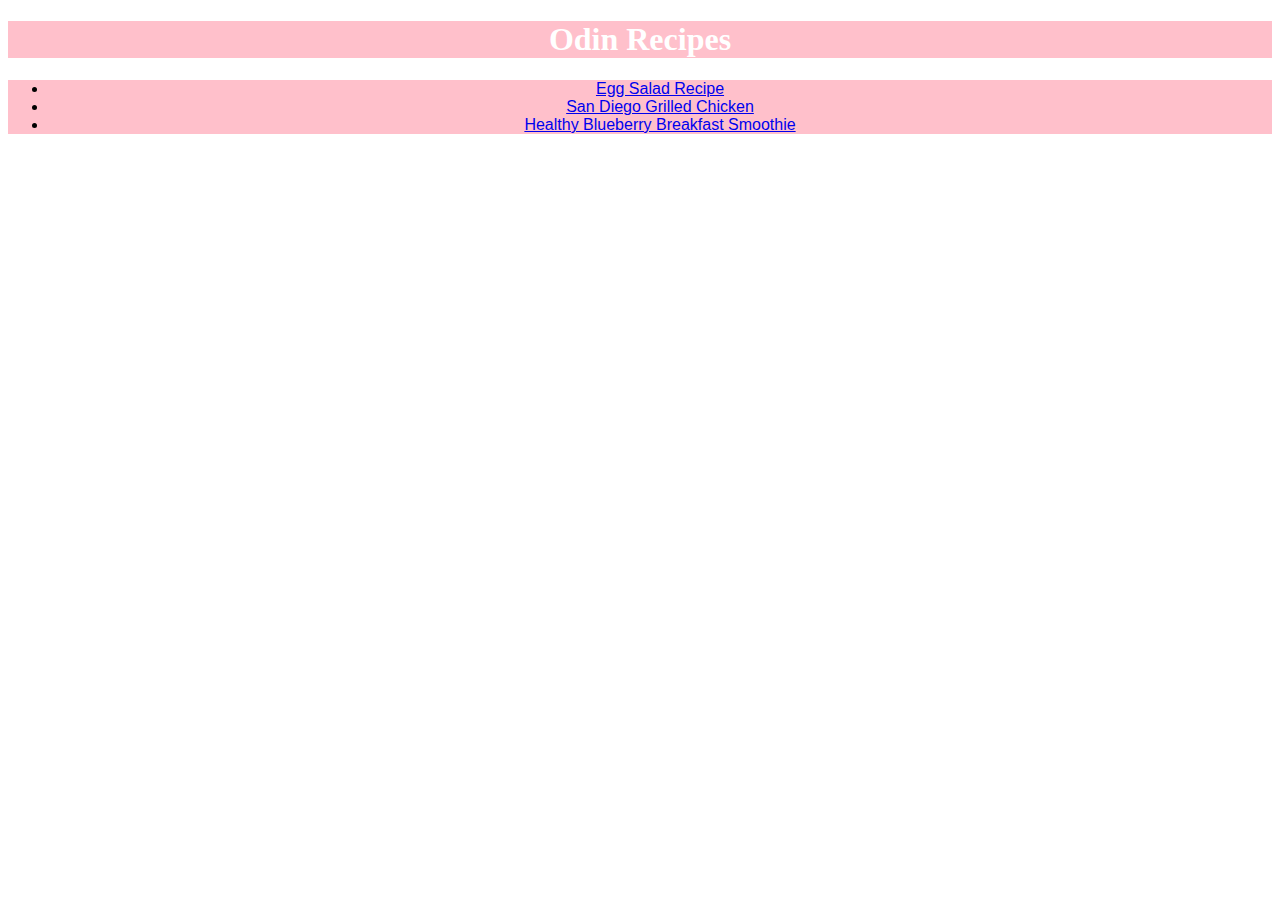
<file: index.html>
<!DOCTYPE html>

<html lang="en">
    <head>
        <meta charset="utf=8">
        <title>Recipe</title>
        <link rel="stylesheet" href="style.css">
    </head>

    <body>
        <h1 class="title">Odin Recipes</h1>
        <ul class="list">
            <li><a href="./recipes/eggsalad.html">Egg Salad Recipe</a></li>
            <li><a href="./recipes/grilledchicken.html">San Diego Grilled Chicken</a></li>
            <li><a href="./recipes/blueberry.html">Healthy Blueberry Breakfast Smoothie</a></li>
        </ul>
        
    </body>
</html>
</file>
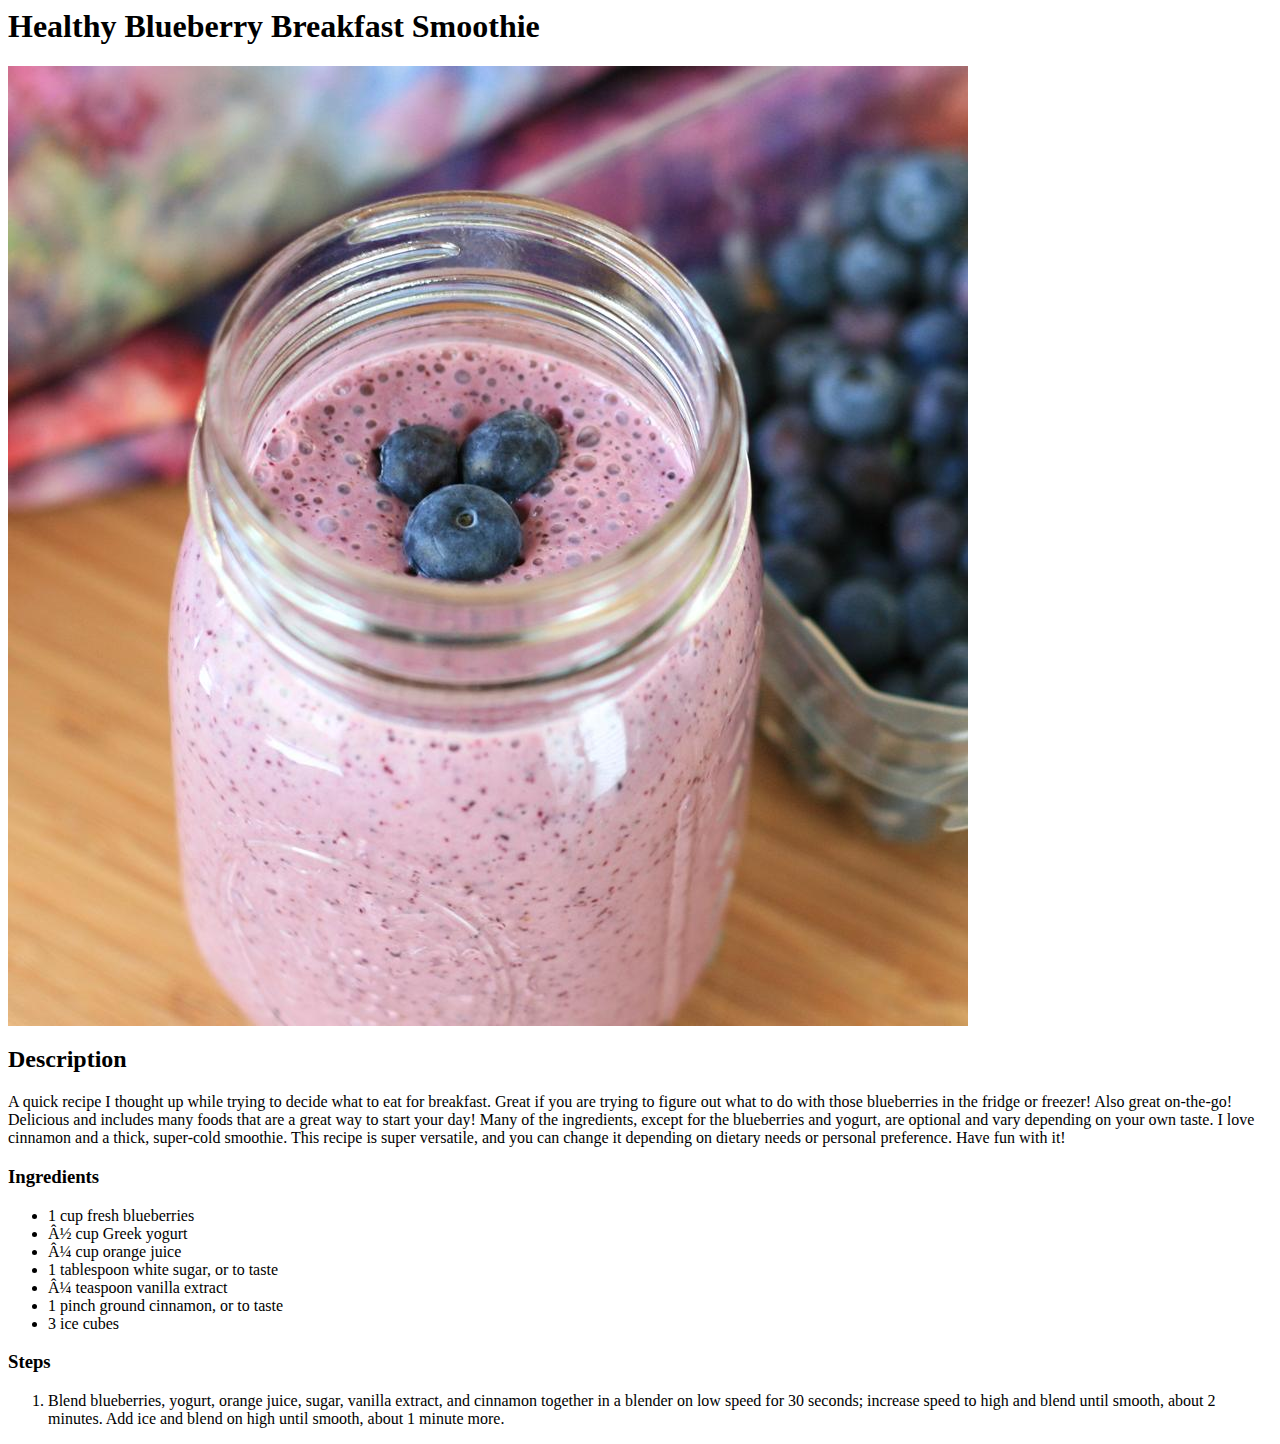
<file: recipes/blueberry.html>
<html lang="en">
    <head>
        <meta charset="utf=8">
        <title>Healthy Blueberry Breakfast Smoothie</title>
    </head>

    <body>
        <h1>Healthy Blueberry Breakfast Smoothie</h1>
        <img src="../recipes/smoothie.jpeg">
        <h2>Description</h2>
        <p>A quick recipe I thought up while trying to decide what to eat for breakfast. Great if you are trying to figure out what to do with those blueberries in the fridge or freezer! Also great on-the-go! Delicious and includes many foods that are a great way to start your day! Many of the ingredients, except for the blueberries and yogurt, are optional and vary depending on your own taste. I love cinnamon and a thick, super-cold smoothie. This recipe is super versatile, and you can change it depending on dietary needs or personal preference. Have fun with it!  </p>
        <h3>Ingredients</h3>
        <ul>
            <li>1 cup fresh blueberries</li>
            <li>½ cup Greek yogurt</li>       
            <li>¼ cup orange juice</li>       
            <li>1 tablespoon white sugar, or to taste</li>   
            <li>¼ teaspoon vanilla extract</li>
            <li>1 pinch ground cinnamon, or to taste</li>
            <li>3 ice cubes </li>
        </ul>
        <h3>Steps</h3>
        <ol>
            <li>Blend blueberries, yogurt, orange juice, sugar, vanilla extract, and cinnamon together in a blender on low speed for 30 seconds; increase speed to high and blend until smooth, about 2 minutes. Add ice and blend on high until smooth, about 1 minute more.</li>
        </ol>
    </body>
</html>
</file>
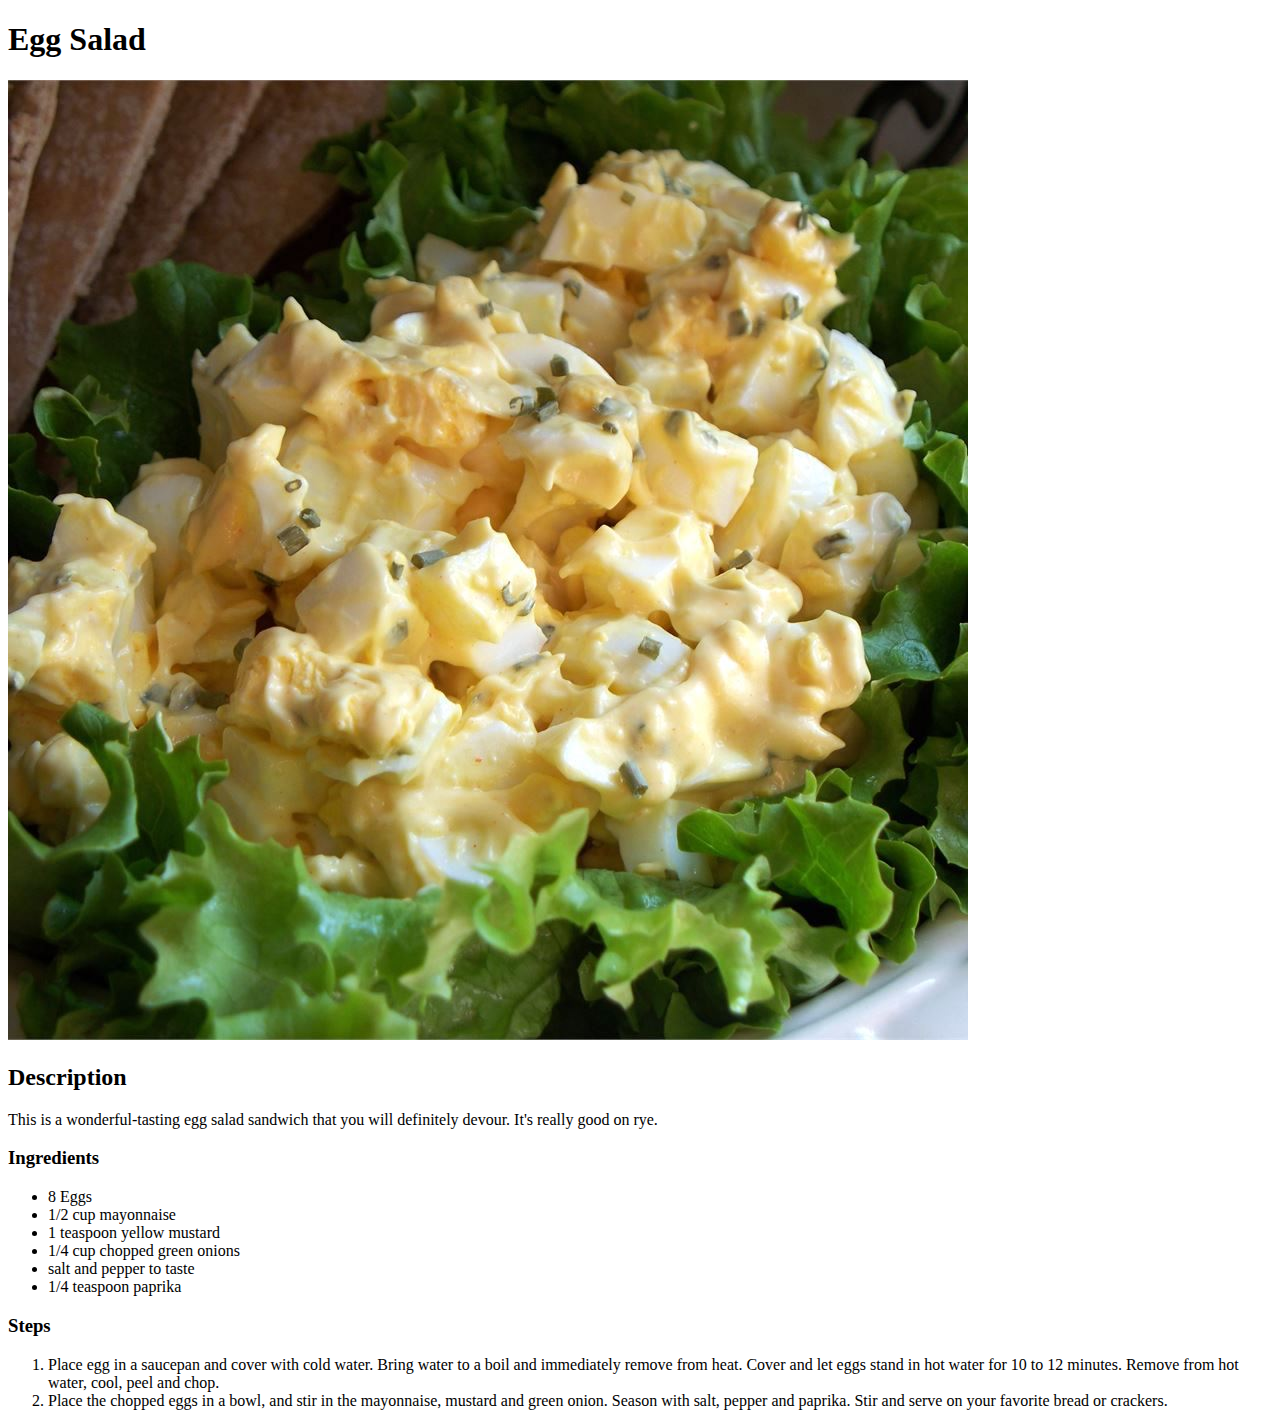
<file: recipes/eggsalad.html>
<!DOCTYPE html>

<html lang="en">
    <head>
        <meta charset="utf=8">
        <title>EGG SALAD</title>
    </head>

    <body>
        <h1>Egg Salad</h1>
        <img src="../recipes/egg.jpeg">
        <h2>Description</h2>
        <p>This is a wonderful-tasting egg salad sandwich that you will definitely devour. It's really good on rye. </p>
        <h3>Ingredients</h3>
        <ul>
            <li>8 Eggs</li>
            <li>1/2 cup mayonnaise</li>
            <li>1 teaspoon yellow mustard</li>
            <li>1/4 cup chopped green onions</li>
            <li>salt and pepper to taste</li>
            <li>1/4 teaspoon paprika</li>
        </ul>
        <h3>Steps</h3>
        <ol>
            <li>Place egg in a saucepan and cover with cold water. Bring water to a boil and immediately remove from heat. Cover and let eggs stand in hot water for 10 to 12 minutes. Remove from hot water, cool, peel and chop.</li>
        <li>Place the chopped eggs in a bowl, and stir in the mayonnaise, mustard and green onion. Season with salt, pepper and paprika. Stir and serve on your favorite bread or crackers.</li>
        </ol>
    </body>
</html>
</file>
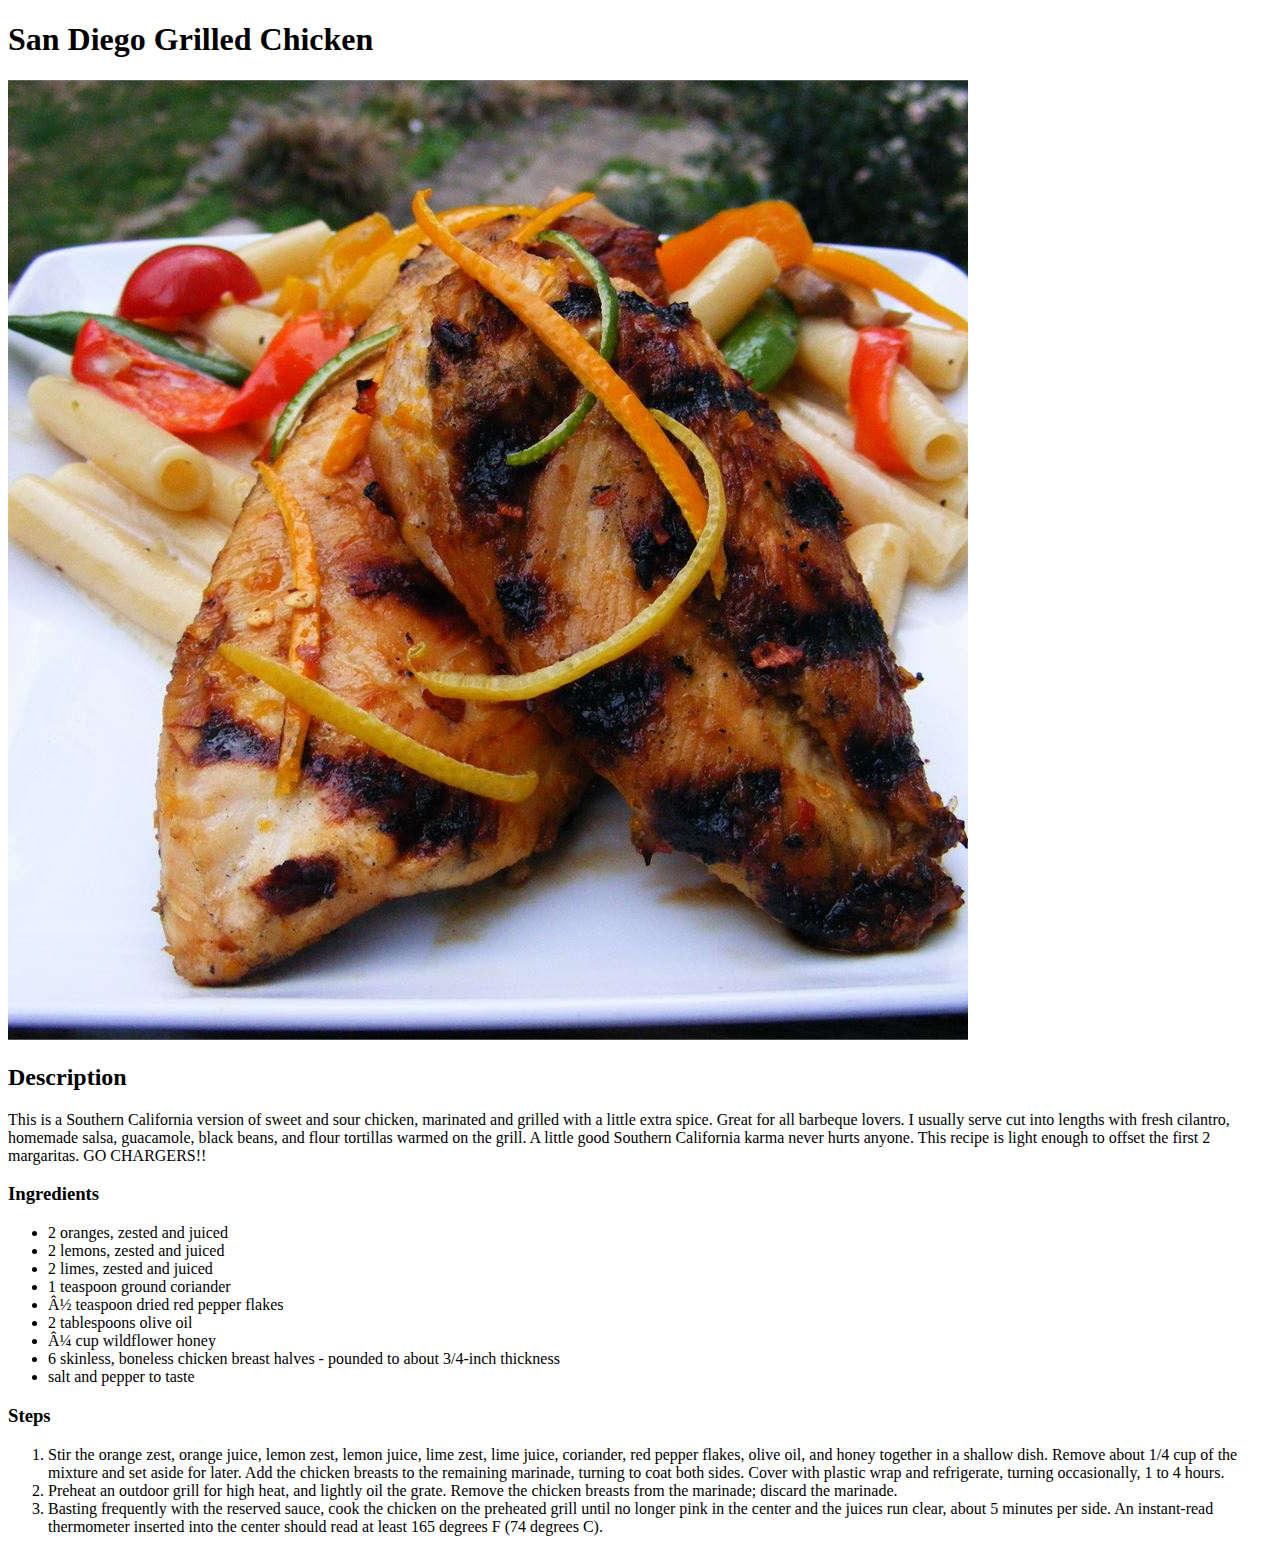
<file: recipes/grilledchicken.html>
<!DOCTYPE html>

<html lang="en">
    <head>
        <meta charset="utf=8">
        <title>San Diego Grilled Chicken</title>
    </head>

    <body>
        <h1>San Diego Grilled Chicken</h1>
        <img src="../recipes/chicken.jpeg">
        <h2>Description</h2>
        <p>This is a Southern California version of sweet and sour chicken, marinated and grilled with a little extra spice. Great for all barbeque lovers. I usually serve cut into lengths with fresh cilantro, homemade salsa, guacamole, black beans, and flour tortillas warmed on the grill. A little good Southern California karma never hurts anyone. This recipe is light enough to offset the first 2 margaritas. GO CHARGERS!! </p>
        <h3>Ingredients</h3>
        <ul>
            <li>2 oranges, zested and juiced</li>
            <li>2 lemons, zested and juiced</li>
            <li>2 limes, zested and juiced</li>
            <li>1 teaspoon ground coriander</li>
            <li>½ teaspoon dried red pepper flakes</li>
            <li>2 tablespoons olive oil</li>  
            <li>¼ cup wildflower honey</li> 
            <li>6 skinless, boneless chicken breast halves - pounded to about 3/4-inch thickness </li>  
            <li>salt and pepper to taste </li>  
        </ul>
        <h3>Steps</h3>
        <ol>
            <li>Stir the orange zest, orange juice, lemon zest, lemon juice, lime zest, lime juice, coriander, red pepper flakes, olive oil, and honey together in a shallow dish. Remove about 1/4 cup of the mixture and set aside for later. Add the chicken breasts to the remaining marinade, turning to coat both sides. Cover with plastic wrap and refrigerate, turning occasionally, 1 to 4 hours.</li>
        <li>Preheat an outdoor grill for high heat, and lightly oil the grate. Remove the chicken breasts from the marinade; discard the marinade.</li>
       <li>Basting frequently with the reserved sauce, cook the chicken on the preheated grill until no longer pink in the center and the juices run clear, about 5 minutes per side. An instant-read thermometer inserted into the center should read at least 165 degrees F (74 degrees C).</li> 
    </ol>
    </body>
</html>
</file>
<file: style.css>
.title {
    text-align: center;
    background-color: pink;
    color: white;
}

.list {
    font-family: Verdana, Geneva, Tahoma, sans-serif;
    text-align: center;
    background-color: pink;
}
</file>
